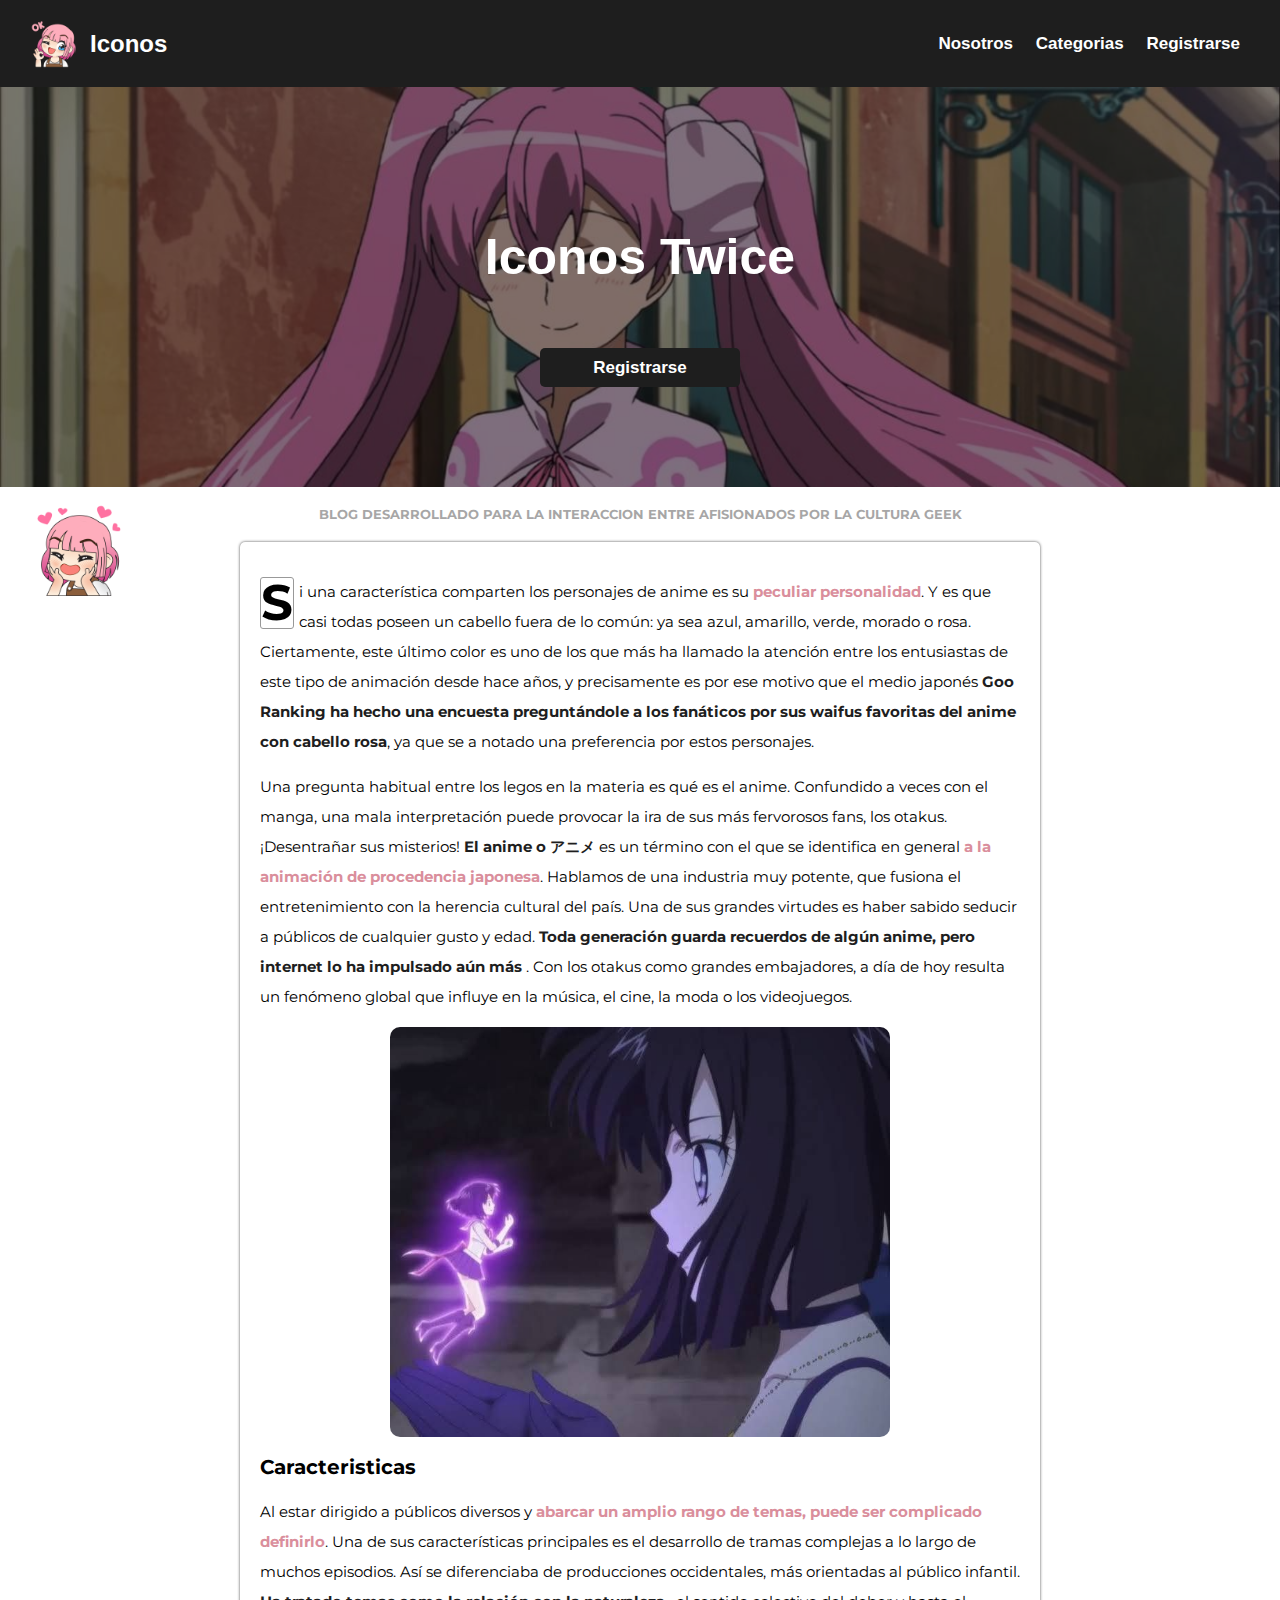
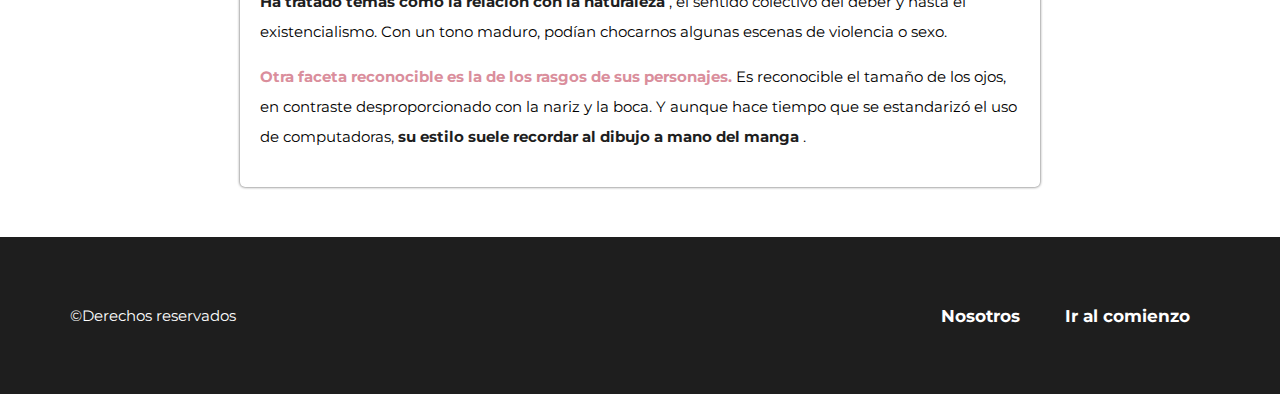
<file: index.html>
<!DOCTYPE html>
<html lang="en">
<head>
    <meta charset="UTF-8">
    <meta http-equiv="X-UA-Compatible" content="IE=edge">
    <meta name="viewport" content="width=device-width, initial-scale=1.0">
    <title>Web Okay</title>
    <link rel="stylesheet" href="css/normalize.css">
    <link rel="stylesheet" href="css/style.css">
    <link rel="shortcut icon" href="img/okay.png" type="image/x-icon"><!-- icono -->
    <!-- fuente -->
    <link rel="preconnect" href="https://fonts.googleapis.com">
    <link rel="preconnect" href="https://fonts.gstatic.com" crossorigin>
    <link href="https://fonts.googleapis.com/css2?family=Montserrat:wght@400;700&display=swap" rel="stylesheet">
</head>
<body>
    <header id="main-header">
        <a class="logo" href="#">
            <img src="img/okay.png" alt="logo">
            <h2 class="nombre-web">Iconos</h2>
        </a>
        <nav>
            <a href="nosotros.html" class="nav-link">Nosotros</a>
            <a href="categorias.html" class="nav-link">Categorias</a>
            <a href="resgistro.html" class="nav-link">Registrarse</a>
        </nav>
    </header>

    <section class="hero"> <!-- secion para img de fondo -->
        <div class="contenido__hero">
            <h2>Iconos Twice</h2>
            <a class="boton-info" href="resgistro.html">Registrarse</a>
        </div>
    </section>

    <div  class="proposito_blog">
        <p>Blog desarrollado para la interaccion entre afisionados por la cultura geek</p>
    </div>

    <div class="logo_fixed">
        <a href="nosotros.html">
            <img src="img/okay_fixed.png" alt="logo fijado">
        </a>
    </div>
    
    <main class="contenedor sombra">
        <article class="entrada-bolg">
            <p class="letra_capital">Si una característica comparten los personajes de anime es su <span class="parrafo_rosa"> peculiar personalidad</span>. 
                Y es que casi todas poseen un cabello fuera de lo común: ya sea azul, amarillo, verde, morado o rosa. 
                Ciertamente, este último color es uno de los que más ha llamado la atención entre los entusiastas de 
                este tipo de animación desde hace años, y precisamente es por ese motivo que el medio japonés <span class="parrafo_oscuro"> Goo 
                Ranking ha hecho una encuesta preguntándole a los fanáticos por sus waifus favoritas del anime con 
                cabello rosa</span>, ya que se a notado una preferencia por estos personajes. </p>

            <p>Una pregunta habitual entre los legos en la materia es qué es el anime. Confundido a veces con el manga,
                 una mala interpretación puede provocar la ira de sus más fervorosos fans, los otakus. ¡Desentrañar sus misterios! 
                <span class="parrafo_oscuro "> El anime o アニメ </span>es un término con el que se identifica en general <span class="parrafo_rosa"> a la animación de procedencia japonesa</span>. 
                Hablamos de una industria muy potente, que fusiona el entretenimiento con la herencia cultural del país. 
                Una de sus grandes virtudes es haber sabido seducir a públicos de cualquier gusto y edad.
                <span class= "parrafo_oscuro">Toda generación guarda recuerdos de algún anime, pero internet lo ha impulsado aún más</span> . Con los otakus como 
                grandes embajadores, a día de hoy resulta un fenómeno global que influye en la música, 
                el cine, la moda o los videojuegos.</p>

            <img class="hunter" src="img/blog_1.jpg" alt="logo huter">

            <p class="sub_tema">Caracteristicas</p>

            <p>Al estar dirigido a públicos diversos y <span class="parrafo_rosa"> abarcar un amplio rango de temas, puede ser complicado definirlo</span>. Una de sus características principales
                es el desarrollo de tramas complejas a lo largo de muchos episodios. Así se diferenciaba de producciones occidentales, más orientadas al público
                infantil. <span class="parrafo_oscuro">Ha tratado temas como la relación con la naturaleza </span> , el sentido colectivo del deber y hasta el existencialismo. Con un tono maduro, 
                podían chocarnos algunas escenas de violencia o sexo.</p>

            <p><span class="parrafo_rosa"> Otra faceta reconocible es la de los rasgos de sus personajes. </span>
                Es reconocible el tamaño de los ojos, en contraste desproporcionado con la nariz y la boca. 
                Y aunque hace tiempo que se estandarizó el uso de computadoras, <span class="parrafo_oscuro">su estilo suele recordar al dibujo a 
                mano del manga</span> .</p>
        </article>
    </main>

    <footer class="footer">
        <section class="footer__seccion">
            <a href="nosotros.html">Nosotros</a>
            <a href="index.html">Ir al comienzo</a>
        </section>
        <p>©Derechos reservados</p>
    </footer>
</body>
</html>
</file>
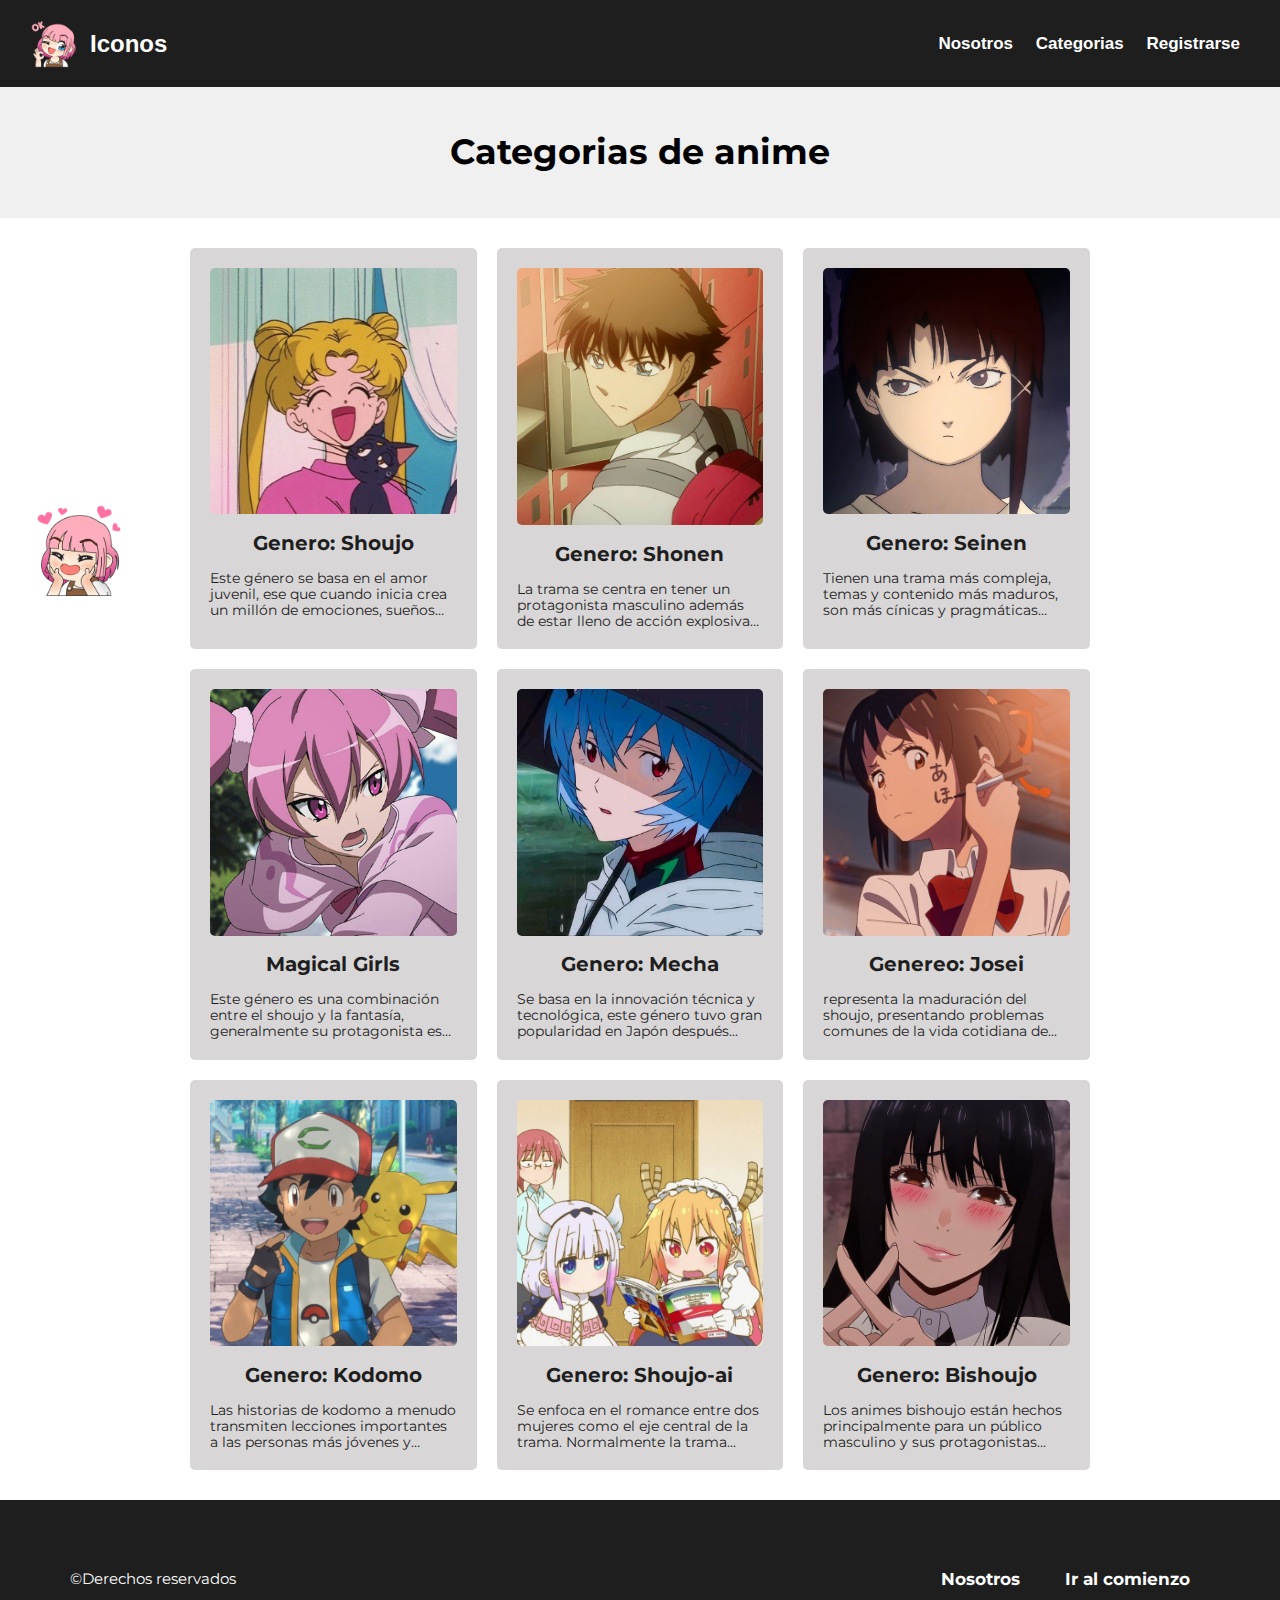
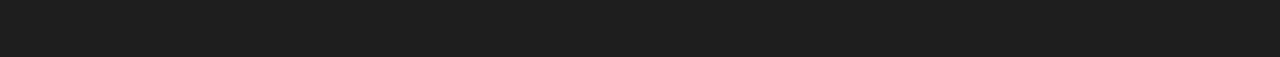
<file: categorias.html>
<!DOCTYPE html>
<html lang="en">
<head>
    <meta charset="UTF-8">
    <meta http-equiv="X-UA-Compatible" content="IE=edge">
    <meta name="viewport" content="width=device-width, initial-scale=1.0">
    <title>Web Okay</title>
    <link rel="stylesheet" href="css/normalize.css">
    <link rel="stylesheet" href="css/style.css">
    <link rel="shortcut icon" href="img/okay.png" type="image/x-icon"><!-- icono -->
    <!-- fuente -->
    <link rel="preconnect" href="https://fonts.googleapis.com">
    <link rel="preconnect" href="https://fonts.gstatic.com" crossorigin>
    <link href="https://fonts.googleapis.com/css2?family=Montserrat:wght@400;700&display=swap" rel="stylesheet">
</head>
<body>
    <header id="main-header">
        <a class="logo" href="index.html" ><!-- target="_blank" abrir en otra pagina -->
            <img src="img/okay.png" alt="logo">
            <h2 class="nombre-web">Iconos</h2>
        </a>
        <nav>
            <a href="nosotros.html" class="nav-link">Nosotros</a>
            <a href="categorias.html" class="nav-link">Categorias</a>
            <a href="resgistro.html" class="nav-link">Registrarse</a>
        </nav>
    </header>
    <div class="nosotros">
        <p class="nosotros_p">Categorias de anime</p>
    </div>

    <div class="logo_fixed">
        <a href="nosotros.html">
            <img src="img/okay_fixed.png" alt="logo fijado">
        </a>
    </div>
    
    <main class="contenedor_categorias">
        <div class="grid">

            <div class="genero">
                <a href="generos.html">
                    <img class="genero_img" src="img/genero_1.jpg" alt="genero anime">
                    <div class="genero_informacion">
                        <p class="genero_nombre">Genero: Shoujo</p>
                        <p class="genero_resumen">Este género se basa en el amor juvenil, ese que cuando inicia crea un millón de emociones, sueños…</p>
                    </div>
                </a>
            </div><!-- fin de clase genero -->

            <div class="genero">
                <a href="generos.html">
                    <img class="genero_img" src="img/genero_2.jpg" alt="genero anime">
                    <div class="genero_informacion">
                        <p class="genero_nombre">Genero: Shonen</p>
                        <p class="genero_resumen">La trama se centra en tener un protagonista masculino además de estar lleno de acción explosiva…</p>
                    </div>
                </a>
            </div><!-- fin de clase genero -->

            <div class="genero">
                <a href="generos.html">
                    <img class="genero_img" src="img/genero_3.jpg" alt="genero anime">
                    <div class="genero_informacion">
                        <p class="genero_nombre">Genero: Seinen</p>
                        <p class="genero_resumen">Tienen una trama más compleja, temas y contenido más maduros, son más cínicas y pragmáticas…</p>
                    </div>
                </a>
            </div><!-- fin de clase genero -->

            <div class="genero">
                <a href="generos.html">
                    <img class="genero_img" src="img/genero_4.jpg" alt="genero anime">
                    <div class="genero_informacion">
                        <p class="genero_nombre">Magical Girls</p>
                        <p class="genero_resumen">Este género es una combinación entre el shoujo y la fantasía, generalmente su protagonista es…</p>
                    </div>
                </a>
            </div><!-- fin de clase genero -->

            <div class="genero">
                <a href="generos.html">
                    <img class="genero_img" src="img/genero_5.jpg" alt="genero anime">
                    <div class="genero_informacion">
                        <p class="genero_nombre">Genero: Mecha</p>
                        <p class="genero_resumen">Se basa en la innovación técnica y tecnológica, este género tuvo gran popularidad en Japón después...</p>
                    </div>
                </a>
            </div><!-- fin de clase genero -->

            <div class="genero">
                <a href="generos.html">
                    <img class="genero_img" src="img/genero_6.jpg" alt="genero anime">
                    <div class="genero_informacion">
                        <p class="genero_nombre">Genereo: Josei</p>
                        <p class="genero_resumen">representa la maduración del shoujo, presentando problemas comunes de la vida cotidiana de...</p>
                    </div>
                </a>
            </div><!-- fin de clase genero -->

            <div class="genero">
                <a href="generos.html">
                    <img class="genero_img" src="img/genero_7.jpg" alt="genero anime">
                    <div class="genero_informacion">
                        <p class="genero_nombre">Genero: Kodomo</p>
                        <p class="genero_resumen">Las historias de kodomo a menudo transmiten lecciones importantes a las personas más jóvenes y…</p>
                    </div>
                </a>
            </div><!-- fin de clase genero -->

            <div class="genero">
                <a href="generos.html">
                    <img class="genero_img" src="img/genero_8.jpg" alt="genero anime">
                    <div class="genero_informacion">
                        <p class="genero_nombre">Genero: Shoujo-ai</p>
                        <p class="genero_resumen">Se enfoca en el romance entre dos mujeres como el eje central de la trama. Normalmente la trama...</p>
                    </div>
                </a>
            </div><!-- fin de clase genero -->

            <div class="genero genero_bishoujo">
                <a href="generos.html">
                    <img class="genero_img" src="img/genero_9.jpg" alt="genero anime">
                    <div class="genero_informacion">
                        <p class="genero_nombre">Genero: Bishoujo</p>
                        <p class="genero_resumen">Los animes bishoujo están hechos principalmente para un público masculino y sus protagonistas…</p>
                    </div>
                </a>
            </div><!-- fin de clase genero -->

        </div>

    </main>

    <footer class="footer">
        <section class="footer__seccion">
            <a href="nosotros.html">Nosotros</a>
            <a href="index.html">Ir al comienzo</a>
        </section>
        <p>©Derechos reservados</p>
    </footer>
</body>
</html>
</file>
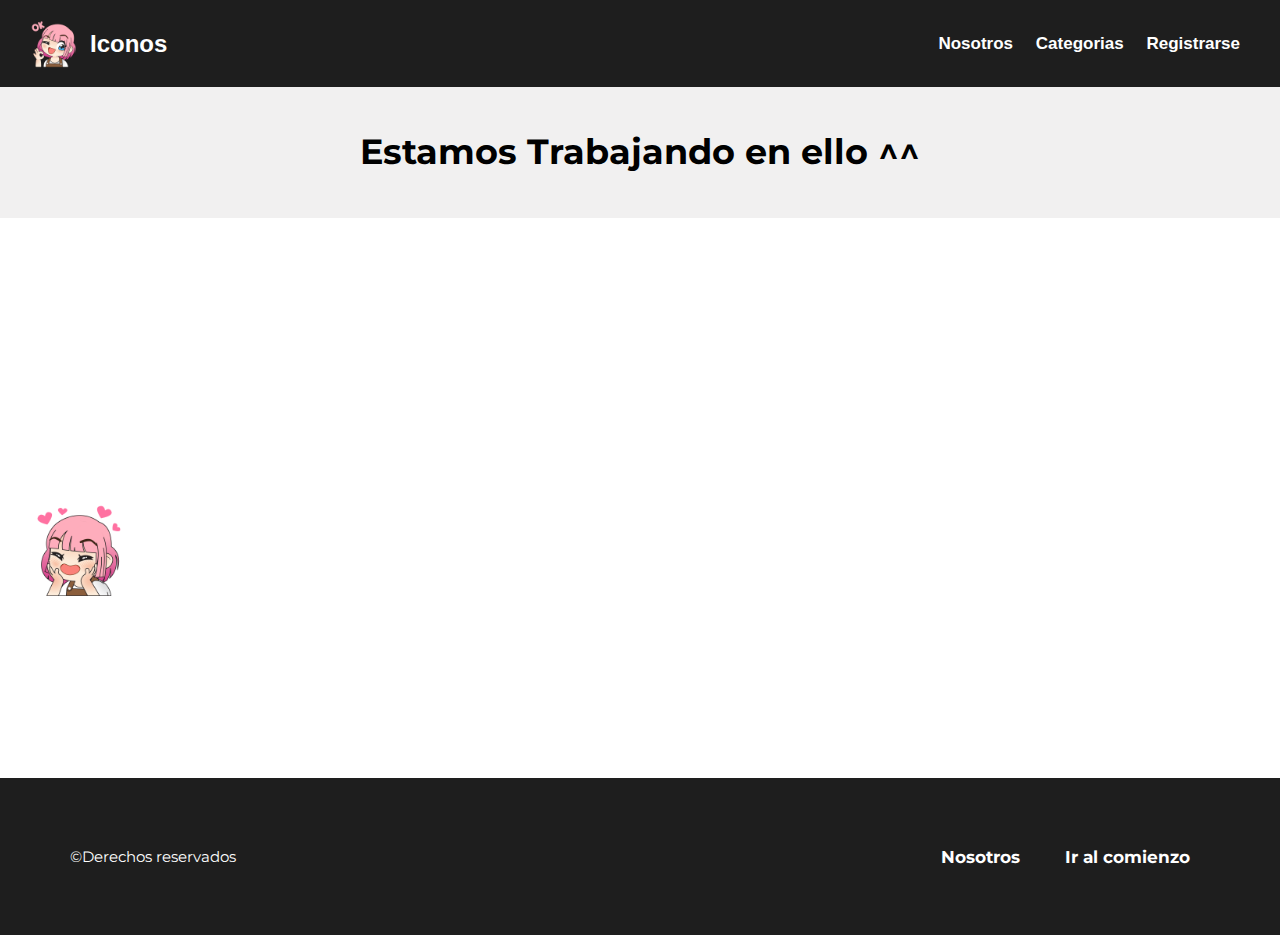
<file: generos.html>
<!DOCTYPE html>
<html lang="en">
<head>
    <meta charset="UTF-8">
    <meta http-equiv="X-UA-Compatible" content="IE=edge">
    <meta name="viewport" content="width=device-width, initial-scale=1.0">
    <title>Web Okay</title>
    <link rel="stylesheet" href="css/normalize.css">
    <link rel="stylesheet" href="css/style.css">
    <link rel="shortcut icon" href="img/okay.png" type="image/x-icon"><!-- icono -->
    <!-- fuente -->
    <link rel="preconnect" href="https://fonts.googleapis.com">
    <link rel="preconnect" href="https://fonts.gstatic.com" crossorigin>
    <link href="https://fonts.googleapis.com/css2?family=Montserrat:wght@400;700&display=swap" rel="stylesheet">
</head>
<body>
    <header id="main-header">
        <a class="logo" href="index.html" ><!-- target="_blank" abrir en otra pagina -->
            <img src="img/okay.png" alt="logo">
            <h2 class="nombre-web">Iconos</h2>
        </a>
        <nav>
            <a href="nosotros.html" class="nav-link">Nosotros</a>
            <a href="categorias.html" class="nav-link">Categorias</a>
            <a href="resgistro.html" class="nav-link">Registrarse</a>
        </nav>
    </header>
    <div class="nosotros">
        <p class="nosotros_p">Estamos Trabajando en ello ^^</p>
    </div>

    <div class="logo_fixed">
        <a href="nosotros.html">
            <img src="img/okay_fixed.png" alt="logo fijado">
        </a>
    </div>
    
    <section class="contenedor_video">
        <iframe width="560" height="315" 
        src="https://www.youtube.com/embed/Opbj1Hcian0?autoplay=1" title="YouTube video player" frameborder="0" 
        allow="accelerometer; autoplay; clipboard-write; encrypted-media; gyroscope; picture-in-picture" 
        allowfullscreen></iframe>
    </section>

    <footer class="footer">
        <section class="footer__seccion">
            <a href="nosotros.html">Nosotros</a>
            <a href="index.html">Ir al comienzo</a>
        </section>
        <p>©Derechos reservados</p>
    </footer>
</body>
</html>
</file>
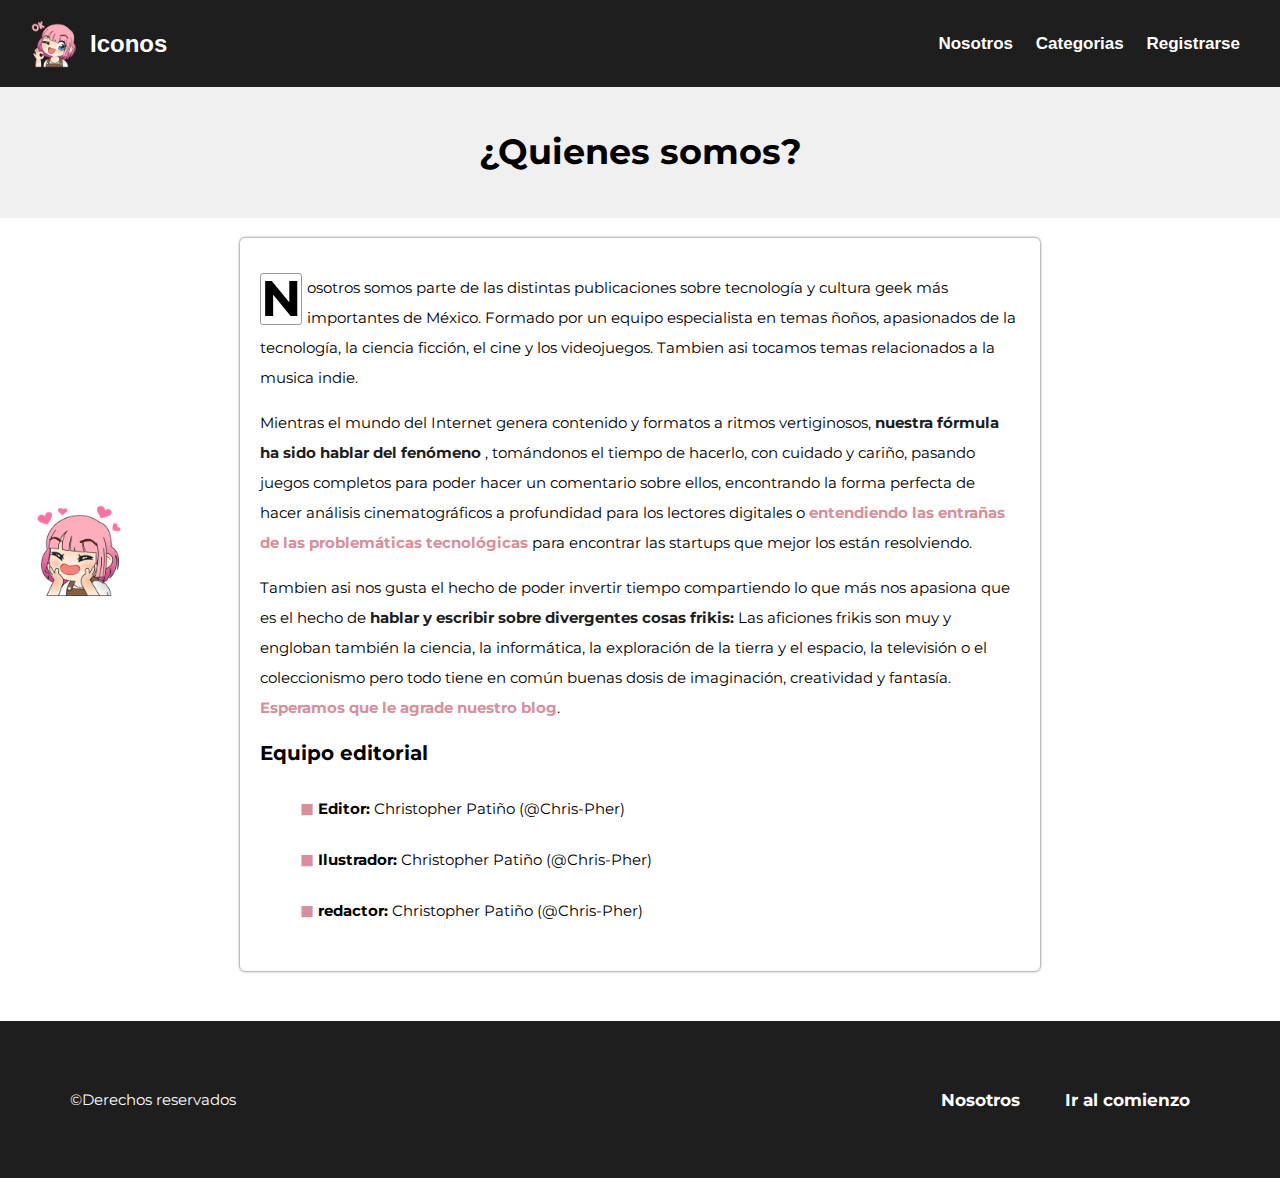
<file: nosotros.html>
<!DOCTYPE html>
<html lang="en">
<head>
    <meta charset="UTF-8">
    <meta http-equiv="X-UA-Compatible" content="IE=edge">
    <meta name="viewport" content="width=device-width, initial-scale=1.0">
    <title>Web Okay</title>
    <link rel="stylesheet" href="css/normalize.css">
    <link rel="stylesheet" href="css/style.css">
    <link rel="shortcut icon" href="img/okay.png" type="image/x-icon"><!-- icono -->
    <!-- fuente -->
    <link rel="preconnect" href="https://fonts.googleapis.com">
    <link rel="preconnect" href="https://fonts.gstatic.com" crossorigin>
    <link href="https://fonts.googleapis.com/css2?family=Montserrat:wght@400;700&display=swap" rel="stylesheet">
</head>
<body>
    <header id="main-header">
        <a class="logo" href="index.html" ><!-- target="_blank" abrir en otra pagina -->
            <img src="img/okay.png" alt="logo">
            <h2 class="nombre-web">Iconos</h2>
        </a>
        <nav>
            <a href="nosotros.html" class="nav-link">Nosotros</a>
            <a href="categorias.html" class="nav-link">Categorias</a>
            <a href="resgistro.html" class="nav-link">Registrarse</a>
        </nav>
    </header>
    <div class="nosotros">
        <p class="nosotros_p">¿Quienes somos?</p>
    </div>

    <div class="logo_fixed">
        <a href="nosotros.html">
            <img src="img/okay_fixed.png" alt="logo fijado">
        </a>
    </div>
    
    <main class="contenedor sombra">
        <article class="entrada-bolg">
            <p  class="letra_capital">Nosotros  somos parte de las distintas publicaciones sobre tecnología y cultura geek más importantes de México. Formado por un equipo especialista
                 en temas ñoños, apasionados de la tecnología, la ciencia ficción, el cine y los videojuegos. Tambien asi tocamos temas relacionados a la musica indie.</p>
                 
            <p>Mientras el mundo del Internet genera contenido y formatos a ritmos vertiginosos,  <span class="parrafo_oscuro"> nuestra fórmula ha sido hablar del fenómeno </span>, tomándonos 
                el tiempo de hacerlo, con cuidado y cariño, pasando juegos completos para poder hacer un comentario sobre ellos, encontrando la forma perfecta de hacer 
                análisis cinematográficos a profundidad para los lectores digitales o <span class="parrafo_rosa"> entendiendo las entrañas de las problemáticas tecnológicas </span> para encontrar las startups que mejor los están resolviendo.
            </p>

            <p>Tambien asi nos gusta el hecho de poder invertir  tiempo compartiendo lo que más nos apasiona que es el hecho de <span class="parrafo_oscuro"> hablar y escribir sobre divergentes cosas frikis:</span> Las aficiones frikis son muy 
                 y engloban también la ciencia, la informática, la exploración de la tierra y el espacio, la televisión o el coleccionismo pero todo tiene en común buenas dosis de
                  imaginación, creatividad y fantasía. <span class="parrafo_rosa">Esperamos que le agrade nuestro blog</span>.</p>

            <p class="sub_tema">Equipo editorial</p>

            <ul class="lista_editores">
                <li>
                    <strong>Editor: </strong> Christopher Patiño (@Chris-Pher)
                </li>
                <li>     
                    <strong>Ilustrador: </strong> Christopher Patiño (@Chris-Pher)
                </li>
                <li>
                    <strong>redactor: </strong> Christopher Patiño (@Chris-Pher)
                </li>
            </ul>
        </article>
    </main>

    <footer class="footer">
        <section class="footer__seccion">
            <a href="nosotros.html">Nosotros</a>
            <a href="index.html">Ir al comienzo</a>
        </section>
        <p>©Derechos reservados</p>
    </footer>
</body>
</html>
</file>
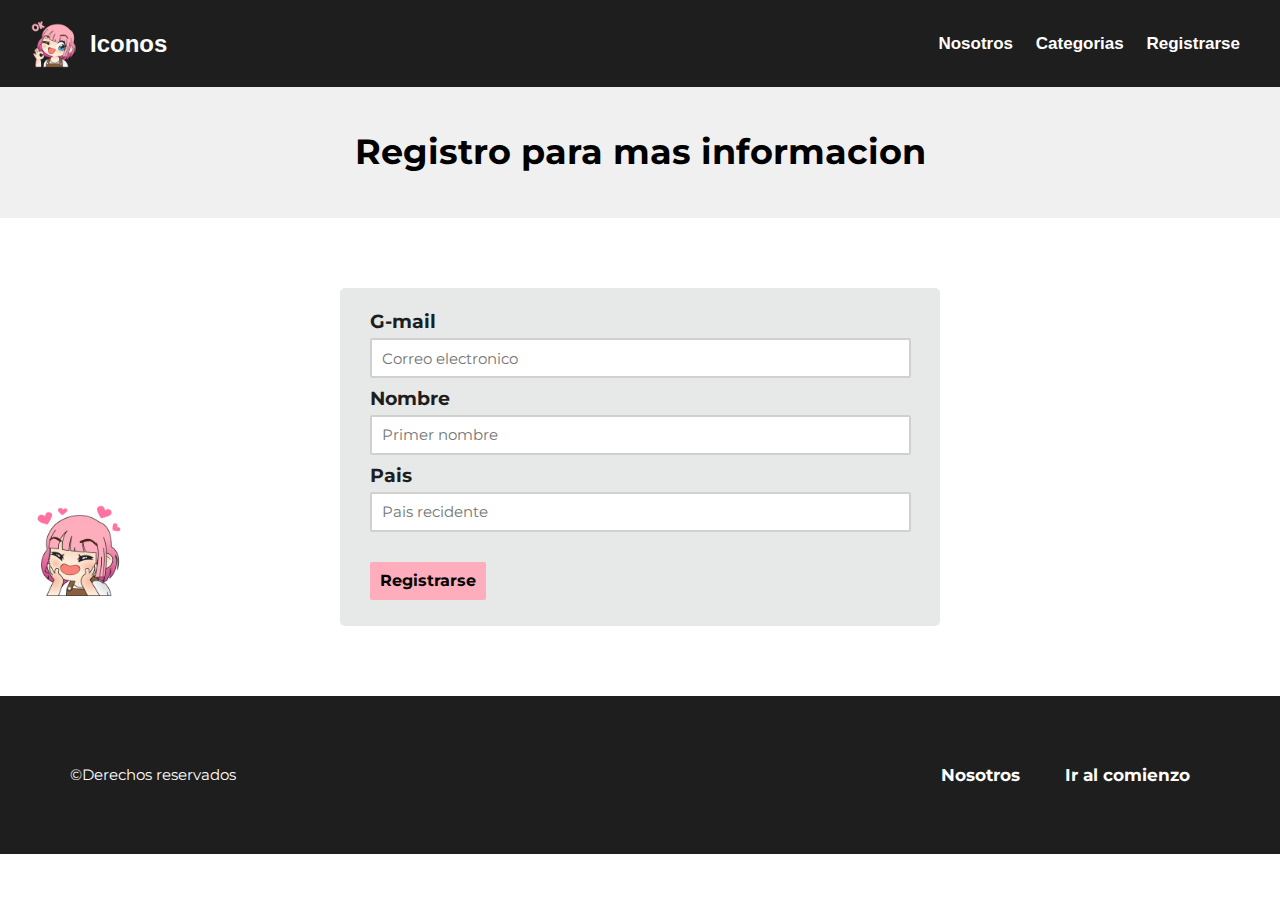
<file: resgistro.html>
<!DOCTYPE html>
<html lang="en">
<head>
    <meta charset="UTF-8">
    <meta http-equiv="X-UA-Compatible" content="IE=edge">
    <meta name="viewport" content="width=device-width, initial-scale=1.0">
    <title>Web Okay</title>
    <link rel="stylesheet" href="css/normalize.css">
    <link rel="stylesheet" href="css/style.css">
    <link rel="shortcut icon" href="img/okay.png" type="image/x-icon"><!-- icono -->
    <!-- fuente -->
    <link rel="preconnect" href="https://fonts.googleapis.com">
    <link rel="preconnect" href="https://fonts.gstatic.com" crossorigin>
    <link href="https://fonts.googleapis.com/css2?family=Montserrat:wght@400;700&display=swap" rel="stylesheet">
</head>
<body>
    <header id="main-header">
        <a class="logo" href="index.html" ><!-- target="_blank" abrir en otra pagina -->
            <img src="img/okay.png" alt="logo">
            <h2 class="nombre-web">Iconos</h2>
        </a>
        <nav>
            <a href="nosotros.html" class="nav-link">Nosotros</a>
            <a href="categorias.html" class="nav-link">Categorias</a>
            <a href="resgistro.html" class="nav-link">Registrarse</a>
        </nav>
    </header>
    <div class="nosotros">
        <p class="nosotros_p">Registro para mas informacion</p>
    </div>

    <div class="logo_fixed">
        <a href="nosotros.html">
            <img src="img/okay_fixed.png" alt="logo fijado">
        </a>
    </div>
    
    <section class="contenedor_registro">
        <form class="formulario">

            <fieldset>
                <div class="formulario_campos">
                    <div class="campo">
                        <label>G-mail</label>
                        <input type="text" placeholder="Correo electronico" class="unput_text">
                    </div><!-- termina campo -->
                    <div class="campo">
                        <label>Nombre</label>
                        <input type="text" placeholder="Primer nombre" class="unput_text">
                    </div><!-- termina campo -->
                    <div class="campo">
                        <label>Pais</label>
                        <input type="text" placeholder="Pais recidente" class="unput_text">
                    </div><!-- termina campo -->
                </div>

                <div class="alinear-derecha flex">
                    <input type="submit" value="Registrarse" class="boton_subcribir">
                </div>
            </fieldset>

        </form>
    </section>

    <footer class="footer">
        <section class="footer__seccion">
            <a href="nosotros.html">Nosotros</a>
            <a href="index.html">Ir al comienzo</a>
        </section>
        <p>©Derechos reservados</p>
    </footer>
</body>
</html>
</file>
<file: css/style.css>
:root{ /* definimos globales */
    --blaco: #ffffff;
    --negro: #000000;
    --primario: #1E1E1E;
    --secundario: #FEADBC;
    --texto: #da8e9c;

    --fuente: sans-serif;
}
html{
    font-size: 62.5%;
    box-sizing: border-box; /*selector para el borde para la modificacion del tamaño no afecte*/
}

*, *:before, *:after{
    box-sizing: inherit; /* calcula los px y hace que no se salgan */
}

body{
    font-family: var(--fuente);
    margin: 0%;
    min-width: 100%;
}

a{
    color: var(--blaco);
    text-decoration: none;
}
header{
    min-height: 70px;/* altura minima */
    display: flex;/* propiedades de flex para hacerse responsive */
    background-color: var(--primario);/* color de fondo del header */
    justify-content: space-between;/* tipo de sapacion de contenido (separa los bloque de header) */
    align-items: center;/* los bloques de centran */
    padding: 10px; /* relleno hacia adentro */
}
/* @media (min-width: 750px) {  header reponsive 
    header{
        position: fixed;
        width: 100%;
        top: 0;
    }
} */

.logo{
    display: flex; /* mustras las colosa horizontalmente */
    align-items: center;/* los bloques de centran */
    font-size: 1.6rem;
}
.logo img{
    height: 5rem;/* altura(tamaño) de la img para ajustar el tamaño header */
    margin-right: 1rem;/* separacion a la derecha */
    margin-left: 2rem;/* sepacion del borde izquierdo */
}
@media (max-width:680px ) {
    .logo img{
        margin-right: 10px;/* separacion a la derecha */
        margin-left: 0px;/* sepacion del borde izquierdo */
    }
}
nav{
    margin-right: 1rem;
}
nav a{
    font-weight:600;/* letras negritas */
    padding-right: 20px;/* separacion derecha */
    font-size: 1.7rem;
}
nav a:hover{/* estulios al pasar el cursor */
    color: var(--secundario);

}
@media (max-width:680px ) { /* min(para pc) max(para cellphone) */
    header{
        flex-direction: column;/* cambie la direccion de los contenedores */
    }
    nav{
        padding: 10px 0px;/* (arriba-abajo) - (izquierda-derecha) */
    }
    nav a{
        padding: 0% 10px;/* separacion derecha - izquierda */
    }
}

/* HERO */
.hero{
    background-image: url(../img/hero_1.jpg);
    background-repeat: no-repeat;
    background-size: cover;
    height: 40rem; /* altura de la img */
    position: relative;
    margin-bottom: 2rem;/* separacion con el contenido de abajo */
}
.contenido__hero{
    position: absolute; /* contenido dentro de la seccionse pega a la de arriba */
    background-color: rgba(0, 0, 0, 0.5); /*color por enciam de la img*/
    width: 100%; /* el nuevo color toma todo el ancho de la seccion */
    height: 100%; /* el nuevo color toma todo la altura de la seccion */

    display: flex;/* coloca el contenido a la derecha */
    flex-direction: column; /*los elemetos se van de arriba hacia abajo*/
    align-items: center; /* centra el contenido horizontalmente */
    justify-content: center;/* centra el contenido en medio (v-h)*/
}

.contenido__hero h2{
    color: var(--blaco);
    font-size: 5rem;
}
.boton-info{
    background-color: var(--primario);
    padding: 1rem;  /*relleno de adentro (separacion de bordes)(ariiba-abajo / izquierda-derecha)*/
    margin-top: 2rem; /*separacion del elemento de arriba y el boton*/
    font-size: 1.7rem;
    font-weight: bold;/* letras negritas */
    border-radius: .5rem;
    width: 20rem;/* ancho del lo azul (el contenido azul) */
    text-align: center;
    border: none;
}
.boton-info:hover{
    cursor: pointer;
    background-color: var(--secundario);
    color: var(--negro);
}
/* BLOG PROPOSITO */
.proposito_blog {
    font-family: 'Montserrat', sans-serif;
    font-weight: bold;
    color: rgb(167, 166, 166);
    text-transform: uppercase;
    text-align: center;
    font-size: 1.3rem;
    margin: 0 auto;
   /*  position: relative; /* podemos posicionarlo donde sea */
   /*  bottom: 1.5rem; */
}
@media (max-width: 550px ) {
    .proposito_blog p{
        padding: .3rem;   
        font-size: 1.2rem;
    }
}
/* LOGO FIJADO */
.logo_fixed img{ 
    height: 10rem; /* tamaño del logo fijo */
    position: fixed; /* lo dejamos fijado */
    margin-left:3rem;
    top: 50rem; /* hubicacion del contenido */
}
@media (max-width: 700px) {
    .logo_fixed img{ 
        visibility: hidden;
    }    
}

/* CONTENEDOR (blog) */
.contenedor{
    max-width: 80rem; /* tamaño maximo del contenedor */
    margin: 0 auto 0 auto;
    width: 95%;/* % para que pueda fluir y separacion de bordes */
    margin-top: 2rem; /* separcion de seccion */
    margin-bottom: 5rem;
    align-items: center;/* los bloques de centran */
}
.sombra{
    -webkit-box-shadow: 0px 0px 3px 0px rgba(0,0,0,0.71);
    -moz-box-shadow: 0px 0px 3px 0px rgba(0,0,0,0.71);
    box-shadow: 0px 0px 3px 0px rgba(0,0,0,0.71);   

    padding: 2rem;/*separacion del contenido de todos los bordes (texto)*/
    border-radius: .5rem;/*redondeo de las equinas*/
}
@media (max-width: 550px) {
    .sombra{
        padding: 1rem; /* ************* relleno ¨¨¨¨¨¨¨********* */
        width: 92%; /* ancho del contenido */
    }
    .hunter{
        width: 100%;
    }
    
}
.letra_capital::first-letter{/* letra grande */
    font-size: 5rem;
    float: left;
    font-weight: bold;
    line-height: 50px; /* interlineado mas corco */
   /*   padding: 2px; */
   margin-right: 5px;
   border: .5px solid #999999;
   border-radius: 3px;
}
@media (max-width: 550px) {
    .letra_capital::first-letter{
        font-size: 6rem;
    }
}
article p{
    font-family: 'Montserrat', sans-serif;
    font-size: 1.5rem;
    /* text-align: center; */
    line-height: 2; /* aplica un interlineado */
}
.parrafo_rosa{
    font-weight: bold;
    color: var(--texto);
}
.parrafo_oscuro{
    font-weight: bold;
    color: var(--primario);
}
.hunter{
    max-width: 100%;
    width: 50rem;
    text-align: center;
    display:block;
    margin:auto;
    border-radius: 1rem;
}
.sub_tema{
    font-size: 2rem;
    font-family: 'Montserrat', sans-serif;
    font-weight: bold;
    line-height: 1;
}

/* FOOTER */
footer{
    background-color: var(--primario);
    padding: 7rem;
    /* text-align: center; */
    color: var(--blaco);
    font-family: 'Montserrat', sans-serif;
}
footer section{
    float: right; /*la seccion se pasa a la derechas*/
    font-size: 1.7rem;
    font-weight: bold;
}
footer a{
    margin: 0;
/*     width: 40rem;
 */    padding: 0 2rem;
}
footer p{
    margin: 0%;
    font-size: 1.5rem;
    width: 30rem;

}
footer a:hover{
    color:var(--texto); /*cambiara de color al pasar el cursor por encima*/
    transition: color 1s ease; /*transicion al momento de sobreponer el cursor*/
}
@media (max-width: 550px ) {
    footer {
        display: grid;
        justify-content: center;
        text-align:center;
        gap: 3rem;
        margin: 0 auto
}
footer p{
    font-size: 1.2rem;
}
}

/* NOSOTROS */
.nosotros {
    text-align: center;
    background-color: #f1f0f0;
    padding: 1rem;
    font-weight: bold;
}
.nosotros_p{
    font-family: 'Montserrat', sans-serif;
    font-size: 3.5rem;
}
/* Lita de eitores */
.lista_editores{
    font-size: 1.5rem;
    font-family: 'Montserrat', sans-serif;
    line-height: 3;
}
ul{
    list-style-type: none;
}
li::before{
    content: "◼";
    font-size: 1.7rem;
    color: var(--texto);
}
@media (max-width:550px ) {
    .lista_editores{
        font-size: 1.3rem;
        position: relative;
        right: 3rem;
    }
}

/* CATEGORIAS */
/* clase grid */
.contenedor_categorias{
    max-width: 90rem; /* maxima anchura */
    margin: 3rem auto; /* margenes de sepacion de contenidos */
}
.grid{
    display: grid;
    grid-template-columns: repeat(3, 1fr) ;
    gap: 2rem;
}
.genero{
    background-color: #d8d6d6;
    padding: 2rem;
    border-radius: .5rem;
}
.genero:hover{
    -webkit-box-shadow: 0px 0px 11px 0px rgba(0,0,0,0.75);
    -moz-box-shadow: 0px 0px 11px 0px rgba(0,0,0,0.75);
    box-shadow: 0px 0px 11px 0px rgba(0,0,0,0.75);

    cursor: pointer; /*la manera en la que se muestra el cursor (puden ir dentro de seccion article solo*/ 
    transition: box-shadow .5s ease; /*trancicion al pasarle el cursor*/
}
.genero_img{
    width: 100%; /* importante para que las imagenes se matengan en su formato */
    border-radius: .5rem;
}
.genero_nombre{
    font-size: 2rem;
    text-align: center;
    font-weight: bold;
    margin: 1.5rem;
}
.genero_resumen{
    font-size: 1.4rem;
    margin: 0;
}
.genero_nombre,
.genero_resumen{
    font-family: 'Montserrat', sans-serif;
    color: var(--primario);
}
@media (max-width: 550px) {
    .grid{
        grid-template-columns: repeat(2, 1fr);
        gap: 1rem;
        padding: 1rem;
        }
    .genero_bishoujo{
        grid-row: 5 / 6; /* de donde  a donde va estar colocada la camisa (vertical) */
        grid-column: 1 / 3; /* de donde  a donde va estar colocada la camisa (horizontal) */
    }
}

/* REGISTRO */

.contenedor_registro{
    margin: 4rem 1rem;
    font-family: 'Montserrat', sans-serif;
}

.formulario{
    background-color: rgb(230, 233, 232);
    width: min( 70rem, 100%); /*utiliza el valor mas pequeño para achicar el formulario*/
    margin: 0 auto;
    padding: 1rem;
    border-radius: .5rem;
}
.formulario fieldset{
    border: none; /*elimina el borde por defecto del fomulario*/
}

.campo{
    margin-bottom: 1rem;
}
.campo label{
    color: var(--primario); /*pinta de blacno las letras pincipales del campo del formulario*/
    font-weight: bold;
    margin-bottom: .5rem;
    font-size: 1.9rem;
    display: block; /* pone cada contenido uno sobre el otro(vertical) */
}
.campo input{
    height: 3rem;
    width: 100%;
    border-radius: .2rem;
    border: none; /*elimina el borde por defecto del fomulario*/
    font-size: 1.3rem;
    padding: 1rem;
}
.boton_subcribir{
    width: 100%;
    background-color: var(--secundario);
    border: none;
    font-size: 1.6rem;
    font-weight: bold;
    padding: 1rem;
    margin-top: 2rem;
    transition: font-size .5s ease;/* cambia de tamaño el etxto al pasar el cursor */
}
.boton_subcribir:hover{
    cursor: pointer;
    font-size: 1.8rem;
    background-color: var(--texto);
}
@media (min-width: 480px) { /*modificaion para pcr*/
    .boton_subcribir{
        width: auto; /*se reicia el valor para el boton (tamaño)*/
        border-radius: .2rem;
    }
    .formulario{
        width: 60rem;
        padding: 2rem;
    }
    .campo input{
        height: 4rem;
        font-size: 1.5rem;
        padding: 1rem;
        border: 2px solid #d0d0d0 ;
    }

    .contenedor_registro{
        margin: 7rem 1rem;
    }
}

/* VIDEO */
.contenedor_video{
    margin: 8rem auto;
    align-items: center;
    text-align: center;
    
    overflow:hidden; /* video resposive */
    padding-bottom:400px; /* Adecua este valor para controlar la altura del video */
    position:relative;
    height:0;
    
}

@media (max-width: 500px) { /* video responsive */
   .contenedor_video iframe{
    left:0;
    top:0;
    height:100%;
    width:100%;
    position:absolute;
}
}
</file>
